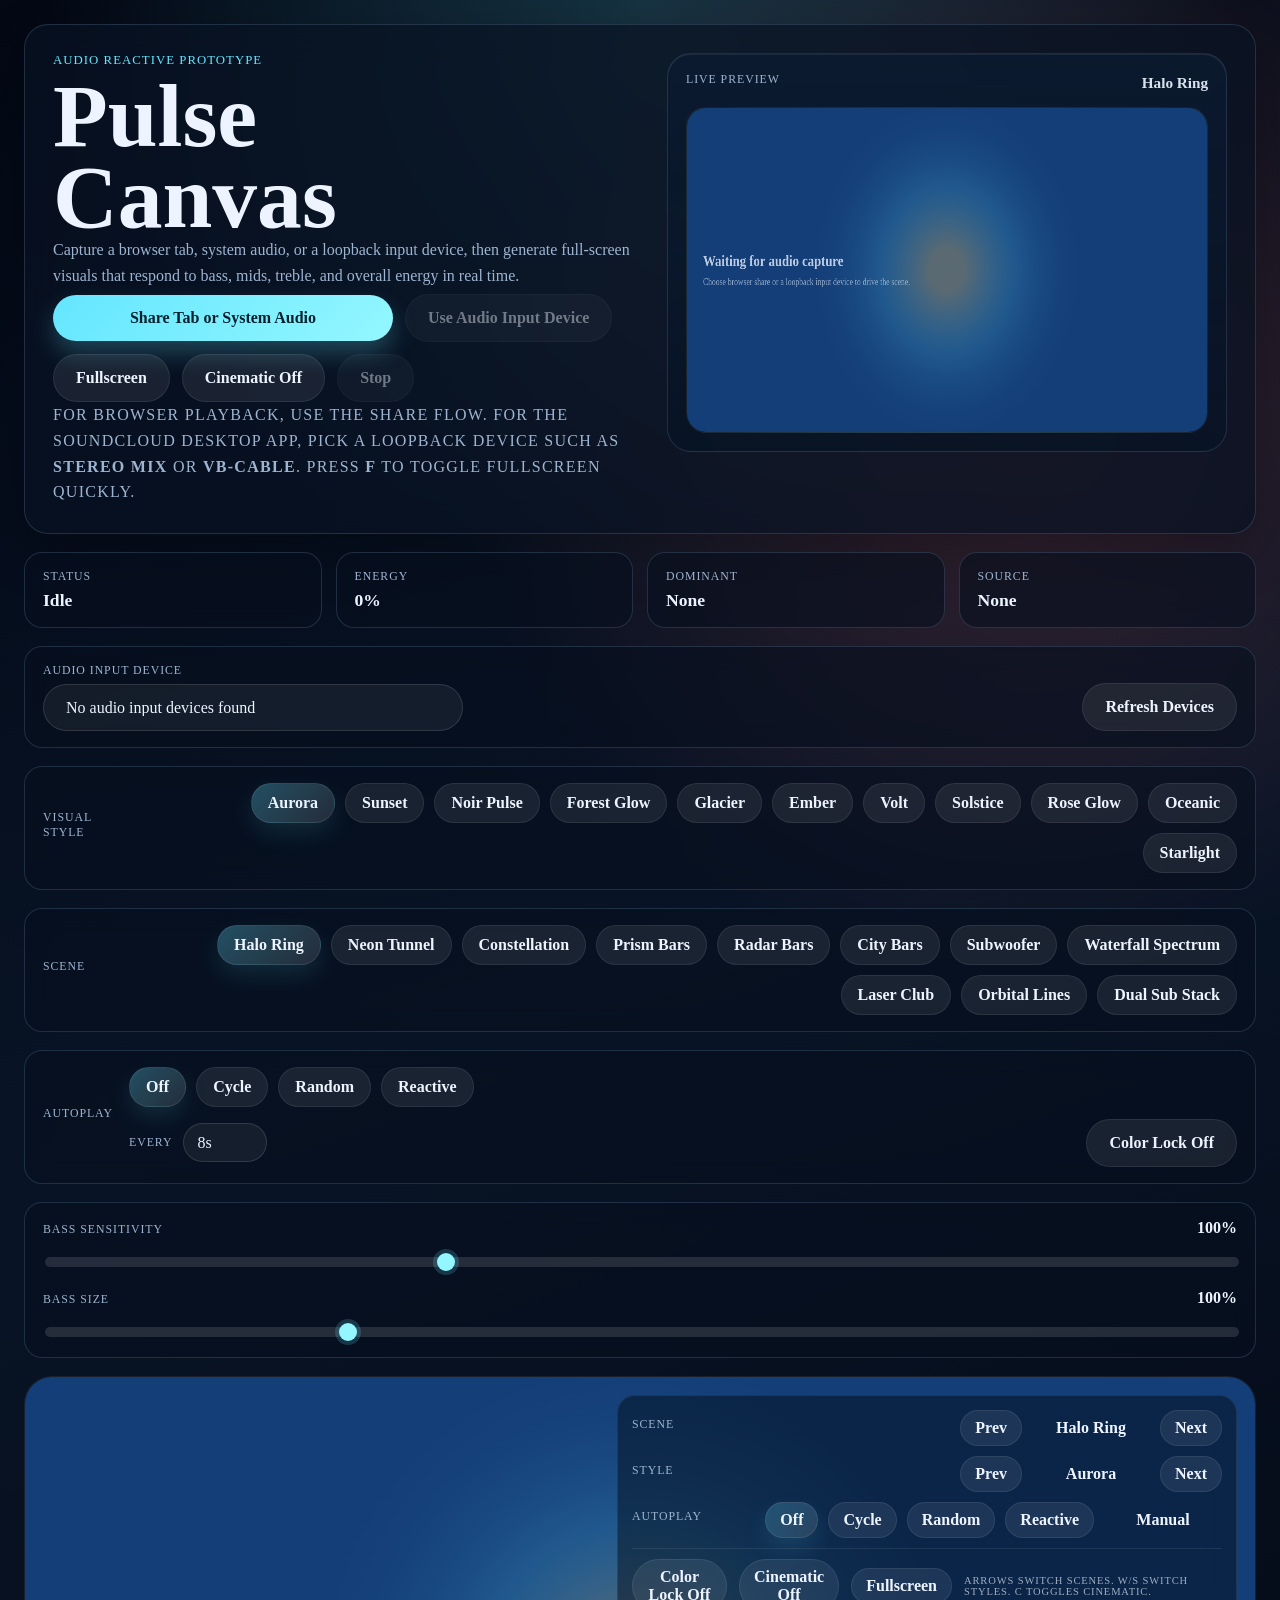
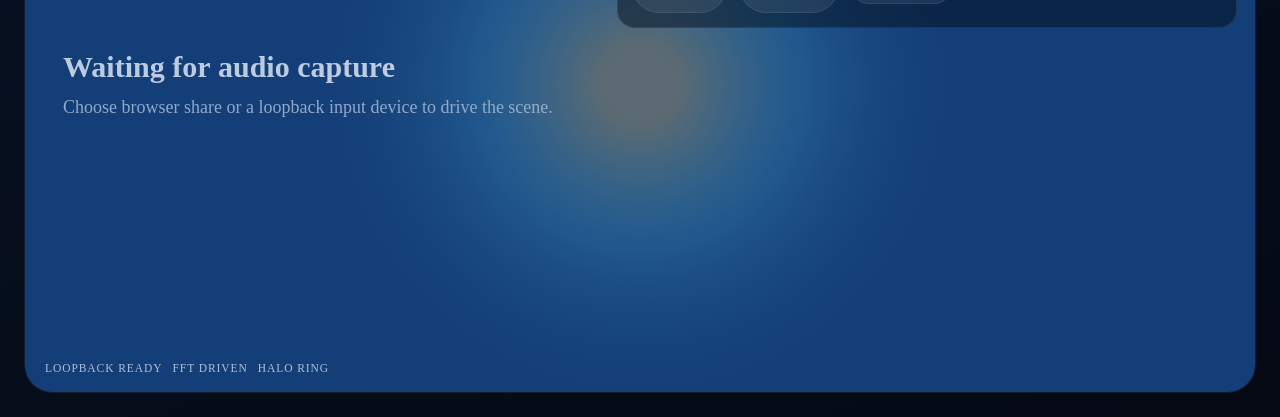
<file: pulse_canvas/index.html>
﻿<!DOCTYPE html>
<html lang="en">
<head>
  <meta charset="UTF-8">
  <meta name="viewport" content="width=device-width, initial-scale=1.0">
  <title>Pulse Canvas</title>
  <link rel="stylesheet" href="styles.css">
</head>
<body>
  <div class="app-shell" id="appShell">
    <header class="hero">
      <div class="hero-copy">
        <section class="hero-main">
          <p class="eyebrow">Audio Reactive Prototype</p>
          <h1>Pulse Canvas</h1>
          <p class="lede">
            Capture a browser tab, system audio, or a loopback input device, then generate
            full-screen visuals that respond to bass, mids, treble, and overall energy in real time.
          </p>
          <div class="controls">
            <button id="shareBtn" class="primary">Share Tab or System Audio</button>
            <button id="deviceBtn" class="secondary">Use Audio Input Device</button>
            <button id="fullscreenBtn" class="secondary">Fullscreen</button>
            <button id="cinematicBtn" class="secondary">Cinematic Off</button>
            <button id="stopBtn" class="secondary" disabled>Stop</button>
          </div>
          <p class="hint">
            For browser playback, use the share flow. For the SoundCloud desktop app, pick a loopback
            device such as <strong>Stereo Mix</strong> or <strong>VB-CABLE</strong>. Press <strong>F</strong>
            to toggle fullscreen quickly.
          </p>
        </section>
        <aside class="hero-preview-card">
          <div class="hero-preview-head">
            <span class="label">Live Preview</span>
            <strong id="heroPreviewScene">Halo Ring</strong>
          </div>
          <div class="hero-preview-frame" id="heroPreviewFrame">
            <canvas id="heroPreviewCanvas" aria-label="Mini visual preview"></canvas>
          </div>
        </aside>
      </div>
    </header>

    <section class="status-panel status-panel--wide">
      <div class="status-card">
        <span class="label">Status</span>
        <strong id="statusText">Idle</strong>
      </div>
      <div class="status-card">
        <span class="label">Energy</span>
        <strong id="energyText">0%</strong>
      </div>
      <div class="status-card">
        <span class="label">Dominant</span>
        <strong id="bandText">None</strong>
      </div>
      <div class="status-card">
        <span class="label">Source</span>
        <strong id="sourceText">None</strong>
      </div>
    </section>

    <section class="device-panel">
      <label class="device-picker" for="deviceSelect">
        <span class="label">Audio Input Device</span>
        <select id="deviceSelect"></select>
      </label>
      <button id="refreshDevicesBtn" class="secondary">Refresh Devices</button>
    </section>

    <section class="control-grid control-grid--triple">
      <section class="theme-panel">
        <span class="label">Visual Style</span>
        <div class="theme-buttons">
          <button class="theme-btn is-active" data-theme="aurora">Aurora</button>
          <button class="theme-btn" data-theme="sunset">Sunset</button>
          <button class="theme-btn" data-theme="noir">Noir Pulse</button>
          <button class="theme-btn" data-theme="forest">Forest Glow</button>
          <button class="theme-btn" data-theme="glacier">Glacier</button>
          <button class="theme-btn" data-theme="ember">Ember</button>
          <button class="theme-btn" data-theme="volt">Volt</button>
          <button class="theme-btn" data-theme="solstice">Solstice</button>
          <button class="theme-btn" data-theme="rose">Rose Glow</button>
          <button class="theme-btn" data-theme="oceanic">Oceanic</button>
          <button class="theme-btn" data-theme="starlight">Starlight</button>
        </div>
      </section>

      <section class="scene-panel">
        <span class="label">Scene</span>
        <div class="scene-buttons">
          <button class="scene-btn is-active" data-scene="halo">Halo Ring</button>
          <button class="scene-btn" data-scene="tunnel">Neon Tunnel</button>
          <button class="scene-btn" data-scene="constellation">Constellation</button>
          <button class="scene-btn" data-scene="equalizer">Prism Bars</button>
          <button class="scene-btn" data-scene="radialBars">Radar Bars</button>
          <button class="scene-btn" data-scene="cityBars">City Bars</button>
          <button class="scene-btn" data-scene="subwoofer">Subwoofer</button>
          <button class="scene-btn" data-scene="waterfall">Waterfall Spectrum</button>
          <button class="scene-btn" data-scene="laserClub">Laser Club</button>
          <button class="scene-btn" data-scene="orbital">Orbital Lines</button>
          <button class="scene-btn" data-scene="dualSub">Dual Sub Stack</button>
        </div>
      </section>

      <section class="auto-panel">
        <span class="label">Autoplay</span>
        <div class="auto-stack">
          <div class="auto-row">
            <div class="auto-buttons">
              <button id="autoOffBtn" class="auto-btn is-active" type="button">Off</button>
              <button id="autoCycleBtn" class="auto-btn" type="button">Cycle</button>
              <button id="autoRandomBtn" class="auto-btn" type="button">Random</button>
              <button id="autoReactiveBtn" class="auto-btn" type="button">Reactive</button>
            </div>
          </div>
          <div class="auto-row auto-row--meta">
            <label class="speed-picker" for="autoIntervalSelect">
              <span class="label">Every</span>
              <select id="autoIntervalSelect">
                <option value="5000">5s</option>
                <option value="8000" selected>8s</option>
                <option value="12000">12s</option>
                <option value="20000">20s</option>
              </select>
            </label>
            <button id="lockThemeBtn" class="secondary toggle-btn" type="button">Color Lock Off</button>
          </div>
        </div>
      </section>
    </section>

    <section class="bass-panel">
      <div class="bass-control">
        <label for="bassSensitivityInput">
          <span class="label">Bass Sensitivity</span>
          <strong id="bassSensitivityValue">100%</strong>
        </label>
        <input id="bassSensitivityInput" type="range" min="60" max="180" value="100">
      </div>
      <div class="bass-control">
        <label for="bassSizeInput">
          <span class="label">Bass Size</span>
          <strong id="bassSizeValue">100%</strong>
        </label>
        <input id="bassSizeInput" type="range" min="60" max="220" value="100">
      </div>
    </section>

    <main class="visual-frame" id="visualFrame">
      <canvas id="visualizer"></canvas>

      <div class="visual-hud" id="visualHud">
        <div class="hud-group">
          <span class="hud-label">Scene</span>
          <div class="hud-controls">
            <button id="prevSceneBtn" class="hud-btn" type="button" aria-label="Previous scene">Prev</button>
            <strong id="hudSceneName">Halo Ring</strong>
            <button id="nextSceneBtn" class="hud-btn" type="button" aria-label="Next scene">Next</button>
          </div>
        </div>
        <div class="hud-group">
          <span class="hud-label">Style</span>
          <div class="hud-controls">
            <button id="prevThemeBtn" class="hud-btn" type="button" aria-label="Previous style">Prev</button>
            <strong id="hudThemeName">Aurora</strong>
            <button id="nextThemeBtn" class="hud-btn" type="button" aria-label="Next style">Next</button>
          </div>
        </div>
        <div class="hud-group">
          <span class="hud-label">Autoplay</span>
          <div class="hud-controls">
            <button id="hudAutoOffBtn" class="hud-btn is-active" type="button">Off</button>
            <button id="hudAutoCycleBtn" class="hud-btn" type="button">Cycle</button>
            <button id="hudAutoRandomBtn" class="hud-btn" type="button">Random</button>
            <button id="hudAutoReactiveBtn" class="hud-btn" type="button">Reactive</button>
            <strong id="hudAutoState">Manual</strong>
          </div>
        </div>
        <div class="hud-group hud-group--actions">
          <button id="hudLockThemeBtn" class="hud-btn" type="button">Color Lock Off</button>
          <button id="hudCinematicBtn" class="hud-btn" type="button">Cinematic Off</button>
          <button id="hudFullscreenBtn" class="hud-btn" type="button">Exit Fullscreen</button>
          <span class="hud-tip">Arrows switch scenes. W/S switch styles. C toggles cinematic.</span>
        </div>
      </div>

      <div class="overlay-copy">
        <span>Loopback Ready</span>
        <span>FFT Driven</span>
        <span id="sceneLabel">Halo Ring</span>
      </div>
    </main>
  </div>

  <script src="app.js"></script>
</body>
</html>
</file>
<file: pulse_canvas/styles.css>
:root {
  --bg: #07111f;
  --panel: rgba(9, 18, 35, 0.72);
  --panel-border: rgba(168, 208, 255, 0.16);
  --text: #edf4ff;
  --muted: #9eb4d1;
  --accent: #64e6ff;
}

* {
  box-sizing: border-box;
}

html,
body {
  margin: 0;
  min-height: 100%;
  font-family: Georgia, "Times New Roman", serif;
  color: var(--text);
  background:
    radial-gradient(circle at top, rgba(100, 230, 255, 0.18), transparent 28%),
    radial-gradient(circle at 80% 20%, rgba(255, 107, 107, 0.2), transparent 30%),
    linear-gradient(160deg, #030814 0%, #081426 48%, #040914 100%);
}

body {
  overflow-x: hidden;
  overflow-y: auto;
}

.app-shell {
  min-height: 100vh;
  display: grid;
  grid-template-rows: auto auto auto auto auto 1fr;
  gap: 18px;
  padding: 24px;
  transition: padding 180ms ease;
}

.hero,
.status-panel,
.device-panel,
.theme-panel,
.scene-panel,
.auto-panel,
.bass-panel {
  position: relative;
  z-index: 2;
}

.hero {
  display: grid;
  gap: 20px;
  align-items: start;
  padding: 28px;
  border: 1px solid var(--panel-border);
  border-radius: 24px;
  background: var(--panel);
  backdrop-filter: blur(18px);
  box-shadow: 0 18px 50px rgba(0, 0, 0, 0.28);
}

.eyebrow,
.hint,
.label,
.overlay-copy,
.hud-label,
.hud-tip {
  letter-spacing: 0.08em;
  text-transform: uppercase;
}

.eyebrow {
  margin: 0 0 8px;
  color: var(--accent);
  font-size: 0.8rem;
}

h1 {
  margin: 0;
  font-size: clamp(3rem, 7vw, 6.1rem);
  line-height: 0.9;
  max-width: 10ch;
}

.lede,
.hint {
  margin: 0;
  color: var(--muted);
  font-size: 1rem;
  line-height: 1.6;
}

.hero-copy {
  display: grid;
  grid-template-columns: minmax(0, 1.15fr) minmax(420px, 560px);
  gap: 32px;
  align-items: start;
}

.hero-preview-card {
  display: grid;
  gap: 14px;
  align-content: start;
  padding: 18px;
  border-radius: 24px;
  background: linear-gradient(180deg, rgba(11, 27, 49, 0.82), rgba(7, 19, 36, 0.68));
  border: 1px solid rgba(168, 208, 255, 0.14);
  box-shadow: inset 0 1px 0 rgba(255, 255, 255, 0.06);
}

.hero-preview-head {
  display: flex;
  justify-content: space-between;
  align-items: center;
  gap: 12px;
}

.hero-preview-head strong {
  color: rgba(237, 244, 255, 0.92);
  font-size: 0.95rem;
}

.hero-preview-frame {
  position: relative;
  min-height: 250px;
  aspect-ratio: 16 / 10;
  border-radius: 20px;
  overflow: hidden;
  background: radial-gradient(circle at 50% 30%, rgba(100, 230, 255, 0.2), rgba(4, 11, 22, 0.96));
  border: 1px solid rgba(255, 255, 255, 0.08);
}

#heroPreviewCanvas {
  position: absolute;
  inset: 0;
  width: 100%;
  height: 100%;
  display: block;
}
.controls {
  display: flex;
  gap: 12px;
  align-items: center;
  flex-wrap: wrap;
  justify-content: flex-start;
  padding-top: 6px;
}

button,
select,
input[type="range"] {
  appearance: none;
  border-radius: 999px;
  font: inherit;
}

button,
select {
  padding: 14px 22px;
}

.hero .controls button {
  min-width: 0;
}

.hero .controls .primary {
  min-width: 340px;
}

button {
  border: 0;
  font-weight: 700;
  cursor: pointer;
  transition: transform 160ms ease, box-shadow 160ms ease, opacity 160ms ease, background 180ms ease;
}

button:hover:not(:disabled) {
  transform: translateY(-1px);
}

button:disabled {
  cursor: not-allowed;
  opacity: 0.45;
}

select {
  border: 1px solid rgba(255, 255, 255, 0.12);
  background: rgba(255, 255, 255, 0.06);
  color: var(--text);
  min-width: min(420px, 78vw);
}

input[type="range"] {
  width: 100%;
  height: 10px;
  background: rgba(255, 255, 255, 0.12);
  outline: none;
}

input[type="range"]::-webkit-slider-thumb {
  appearance: none;
  width: 18px;
  height: 18px;
  border-radius: 50%;
  background: #94f7ff;
  box-shadow: 0 0 0 4px rgba(100, 230, 255, 0.18);
}

.primary {
  background: linear-gradient(135deg, var(--accent), #94f7ff);
  color: #02212d;
  box-shadow: 0 12px 24px rgba(100, 230, 255, 0.25);
}

.secondary,
.theme-btn,
.scene-btn,
.auto-btn,
.hud-btn {
  background: rgba(255, 255, 255, 0.08);
  color: var(--text);
  border: 1px solid rgba(255, 255, 255, 0.08);
}

.status-panel {
  display: grid;
  grid-template-columns: repeat(4, minmax(0, 1fr));
  gap: 14px;
}

.status-card,
.device-panel,
.theme-panel,
.scene-panel,
.auto-panel,
.bass-panel {
  padding: 16px 18px;
  border-radius: 18px;
  background: rgba(7, 16, 31, 0.6);
  border: 1px solid var(--panel-border);
  backdrop-filter: blur(12px);
}

.label,
.hud-label {
  display: block;
  margin-bottom: 6px;
  color: var(--muted);
  font-size: 0.74rem;
}

.status-card strong {
  font-size: 1.1rem;
}

.device-panel {
  display: flex;
  justify-content: space-between;
  align-items: end;
  gap: 16px;
}

.device-picker {
  display: block;
}

.control-grid {
  display: grid;
  grid-template-columns: 1.2fr 1fr;
  gap: 18px;
}

.control-grid--triple {
  grid-template-columns: 1.35fr 1.15fr 0.9fr;
}

.theme-panel,
.scene-panel,
.auto-panel {
  display: flex;
  justify-content: space-between;
  align-items: center;
  gap: 16px;
}

.theme-buttons,
.scene-buttons,
.auto-buttons {
  display: flex;
  gap: 10px;
  flex-wrap: wrap;
  justify-content: flex-end;
}

.theme-btn,
.scene-btn,
.auto-btn {
  padding: 10px 16px;
}

.theme-btn.is-active,
.scene-btn.is-active,
.auto-btn.is-active,
.hud-btn.is-active {
  background: linear-gradient(135deg, rgba(100, 230, 255, 0.3), rgba(255, 255, 255, 0.12));
  box-shadow: 0 10px 24px rgba(100, 230, 255, 0.12);
}

.auto-row {
  display: flex;
  align-items: center;
  justify-content: space-between;
  gap: 14px;
  width: 100%;
}

.speed-picker {
  display: flex;
  align-items: center;
  gap: 10px;
}

.speed-picker .label {
  margin: 0;
}

.speed-picker select {
  min-width: 84px;
  padding: 10px 14px;
}

.bass-panel {
  display: grid;
  grid-template-columns: repeat(2, minmax(0, 1fr));
  gap: 18px;
}

.bass-control label {
  display: flex;
  justify-content: space-between;
  align-items: baseline;
  gap: 12px;
  margin-bottom: 10px;
}

.visual-frame {
  position: relative;
  min-height: clamp(320px, 46vh, 620px);
  border-radius: 28px;
  overflow: hidden;
  border: 1px solid rgba(255, 255, 255, 0.08);
  background: rgba(0, 0, 0, 0.16);
}

canvas {
  width: 100%;
  height: 100%;
  display: block;
}

.visual-hud {
  position: absolute;
  top: 18px;
  right: 18px;
  z-index: 3;
  display: grid;
  gap: 10px;
  width: min(620px, calc(100% - 36px));
  padding: 14px;
  border-radius: 18px;
  background: rgba(4, 11, 22, 0.48);
  border: 1px solid rgba(255, 255, 255, 0.08);
  backdrop-filter: blur(18px);
  opacity: 0.42;
  transition: opacity 180ms ease, transform 180ms ease;
}

.visual-hud:hover,
.visual-frame:focus-within .visual-hud,
.app-shell.is-fullscreen .visual-hud {
  opacity: 1;
}

.hud-group {
  display: flex;
  justify-content: space-between;
  align-items: center;
  gap: 12px;
}

.hud-controls {
  display: flex;
  align-items: center;
  gap: 10px;
  flex-wrap: wrap;
  justify-content: flex-end;
}

.hud-controls strong {
  min-width: 118px;
  text-align: center;
}

.hud-group--actions {
  border-top: 1px solid rgba(255, 255, 255, 0.08);
  padding-top: 10px;
}

.hud-btn {
  padding: 8px 14px;
}

.hud-tip {
  color: rgba(237, 244, 255, 0.66);
  font-size: 0.66rem;
}

.overlay-copy {
  position: absolute;
  left: 20px;
  bottom: 18px;
  display: flex;
  gap: 10px;
  color: rgba(237, 244, 255, 0.7);
  font-size: 0.72rem;
}

.app-shell.is-fullscreen {
  padding: 0;
  gap: 0;
}

.app-shell.is-fullscreen .hero,
.app-shell.is-fullscreen .status-panel,
.app-shell.is-fullscreen .device-panel,
.app-shell.is-fullscreen .control-grid,
.app-shell.is-fullscreen .bass-panel {
  display: none;
}

.app-shell.is-fullscreen .visual-frame {
  border-radius: 0;
  min-height: 100vh;
  border: 0;
}

.app-shell.is-fullscreen .overlay-copy {
  bottom: 14px;
  left: 16px;
}

@media (max-width: 1320px) {
  .control-grid--triple,
  .bass-panel {
    grid-template-columns: 1fr;
  }
}

@media (max-width: 1180px) {
  .hero-copy {
    grid-template-columns: 1fr;
  }

  .hero-preview-card {
    max-width: 640px;
  }

  .hero-preview-frame {
    aspect-ratio: 16 / 9;
  }
}

  .hero-preview-card {
  display: grid;
  gap: 14px;
  align-content: start;
  padding: 18px;
  border-radius: 24px;
  background: linear-gradient(180deg, rgba(11, 27, 49, 0.82), rgba(7, 19, 36, 0.68));
  border: 1px solid rgba(168, 208, 255, 0.14);
  box-shadow: inset 0 1px 0 rgba(255, 255, 255, 0.06);
}
}

  .hero-preview-card {
  display: grid;
  gap: 14px;
  align-content: start;
  padding: 18px;
  border-radius: 24px;
  background: linear-gradient(180deg, rgba(11, 27, 49, 0.82), rgba(7, 19, 36, 0.68));
  border: 1px solid rgba(168, 208, 255, 0.14);
  box-shadow: inset 0 1px 0 rgba(255, 255, 255, 0.06);
}
}

@media (max-width: 960px) {
  body {
    overflow: auto;
  }

  .hero {
  display: grid;
  gap: 20px;
  align-items: start;
  padding: 28px;
  border: 1px solid var(--panel-border);
  border-radius: 24px;
  background: var(--panel);
  backdrop-filter: blur(18px);
  box-shadow: 0 18px 50px rgba(0, 0, 0, 0.28);
}

  .status-panel,
  .device-panel,
  .theme-panel,
  .scene-panel,
  .auto-panel,
  .bass-panel {
    grid-template-columns: 1fr;
    display: grid;
  }

  .visual-frame {
    min-height: 52vh;
  }

  .auto-row,
  .visual-hud,
  .hud-group,
  .hud-controls,
  .hud-group--actions {
    display: grid;
    justify-content: stretch;
  }

  .hud-controls strong {
    text-align: left;
    min-width: 0;
  }

  select {
    min-width: 100%;
  }
}
.visual-frame.hud-visible .visual-hud,
.visual-frame.hud-visible .overlay-copy,
.app-shell:not(.is-cinematic) .visual-hud,
.app-shell:not(.is-cinematic) .overlay-copy {
  opacity: 1;
}

.app-shell.is-cinematic .visual-hud,
.app-shell.is-cinematic .overlay-copy {
  opacity: 0;
  transition: opacity 220ms ease;
}

.app-shell.is-cinematic .visual-hud {
  pointer-events: none;
}

.app-shell.is-cinematic .visual-frame.hud-visible .visual-hud,
.app-shell.is-cinematic .visual-frame.hud-visible .overlay-copy {
  opacity: 1;
}

.app-shell.is-cinematic .visual-frame.hud-visible .visual-hud {
  pointer-events: auto;
}

.hero .controls .secondary.is-active,
.hud-btn.is-active {
  background: linear-gradient(135deg, rgba(100, 230, 255, 0.22), rgba(255, 255, 255, 0.12));
  box-shadow: 0 10px 24px rgba(100, 230, 255, 0.12);
}
.auto-stack {
  display: grid;
  gap: 12px;
  width: 100%;
}

.auto-row--meta {
  align-items: center;
}

.toggle-btn.is-active {
  background: linear-gradient(135deg, rgba(100, 230, 255, 0.3), rgba(255, 255, 255, 0.12));
  box-shadow: 0 10px 24px rgba(100, 230, 255, 0.12);
}
</file>
